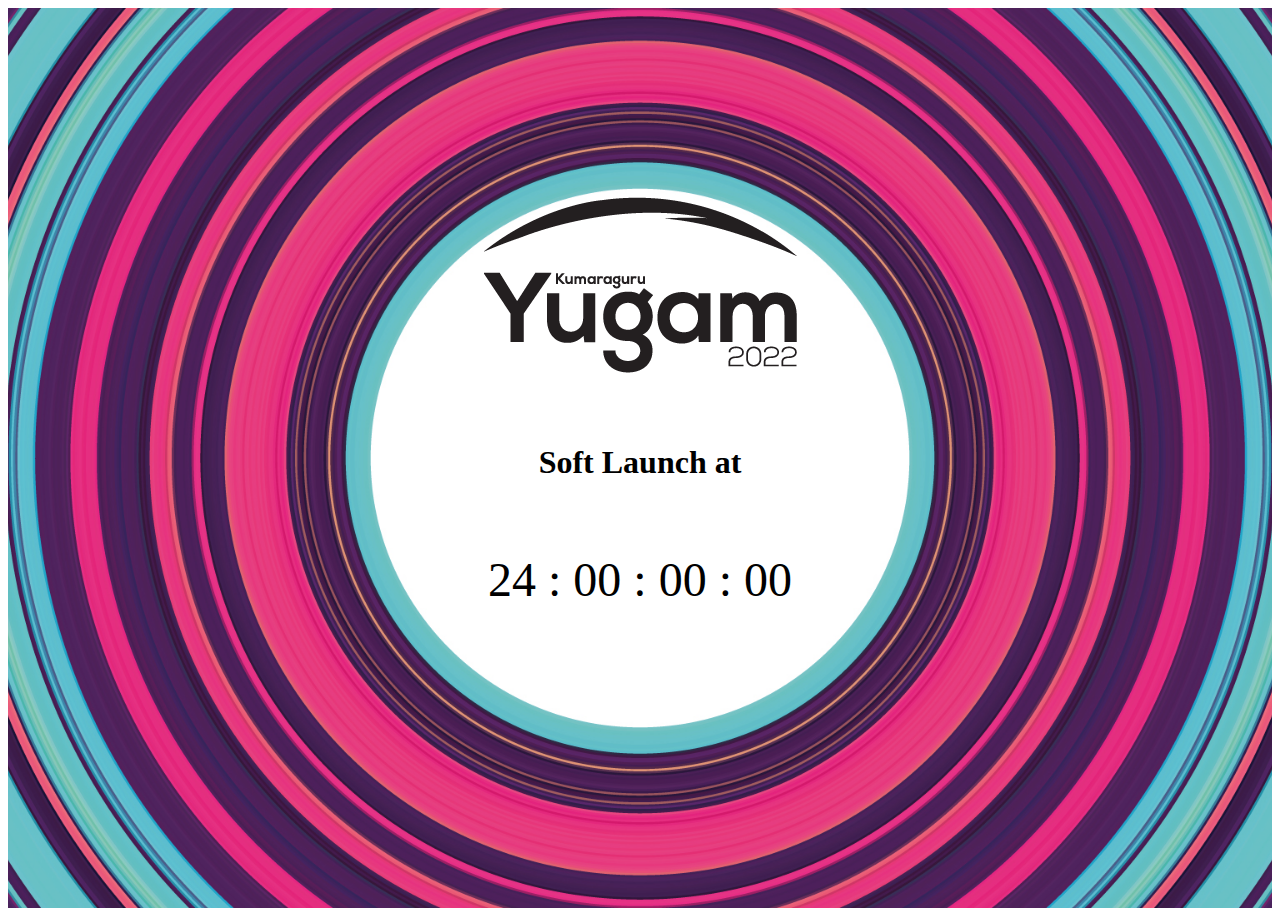
<file: index.html>
<!DOCTYPE html>
<html lang="en" dir="ltr">


  <head>
    <meta charset="utf-8">
    <link rel="stylesheet" href="Main page/style.css">
    <link rel="stylesheet" href="https://cdn.jsdelivr.net/npm/bootstrap@4.6.1/dist/css/bootstrap.min.css" integrity="sha384-zCbKRCUGaJDkqS1kPbPd7TveP5iyJE0EjAuZQTgFLD2ylzuqKfdKlfG/eSrtxUkn" crossorigin="anonymous">
    <title>Yugam Countdown</title>
  </head>


  <body>

    <div id="loader"></div>
    <div class="container-fluid">
        <img src="Main page/image source/YUGAM AND JANANAM.png" alt="YUGAM">
        <h1 id='comingSoon'>Soft Launch at</h1>
        <div class="countdown">24 : 00 : 00 : 00</div>
        <div class = "button_div"><button type="button" class="btn_custom0" name="button"><a href="C:\Users\samho\Desktop\Yugam Initiation Website\Landing Page\index.html">Lunch Now</a></button></div>
    </div>


  <script src="Main page/main.js" charset="utf-8"></script>
  </body>
</html>
</file>
<file: Main page/style.css>
.container-fluid{
  background-image: url("image source/background.jpg");
  position: relative;
  background-position: center;
  min-height: 100vh;
  display: flex;
  flex-direction: column;
  justify-content: center;
  align-items: center;
  background-size: cover;
  background-repeat: no-repeat;
}


img{
  padding-bottom: 50px;
}


h1{
  font-weight: bolder;
  padding-bottom: 50px;
}


.countdown{
  font-size: 3rem;
  font-weight: 300;
  padding-bottom: 50px;
}


a:link{
  text-decoration: none;
  color: white;
}

a:visited{
  text-decoration: none;
  color: white;
}

a:hover{
  text-decoration: none;
  color: white;
}

.btn_custom0 {
  font-size:22px;
  font-family:Arial;
  width:157px;
  height:62px;
  border-width:0px;
  color:#fff;
  border-color:#18ab29;
  font-weight:bold;
  border-top-left-radius:14px;
  border-top-right-radius:14px;
  border-bottom-left-radius:14px;
  border-bottom-right-radius:14px;
  background:rgba(54, 48, 48, 1);

}


#loader{
  background: white url("image source/Curve-Loading.gif") no-repeat center center;
  background-size: 20%;
  height: 100vh;
  width: 100%;
  position: fixed;
   z-index: 100;
}
</file>
